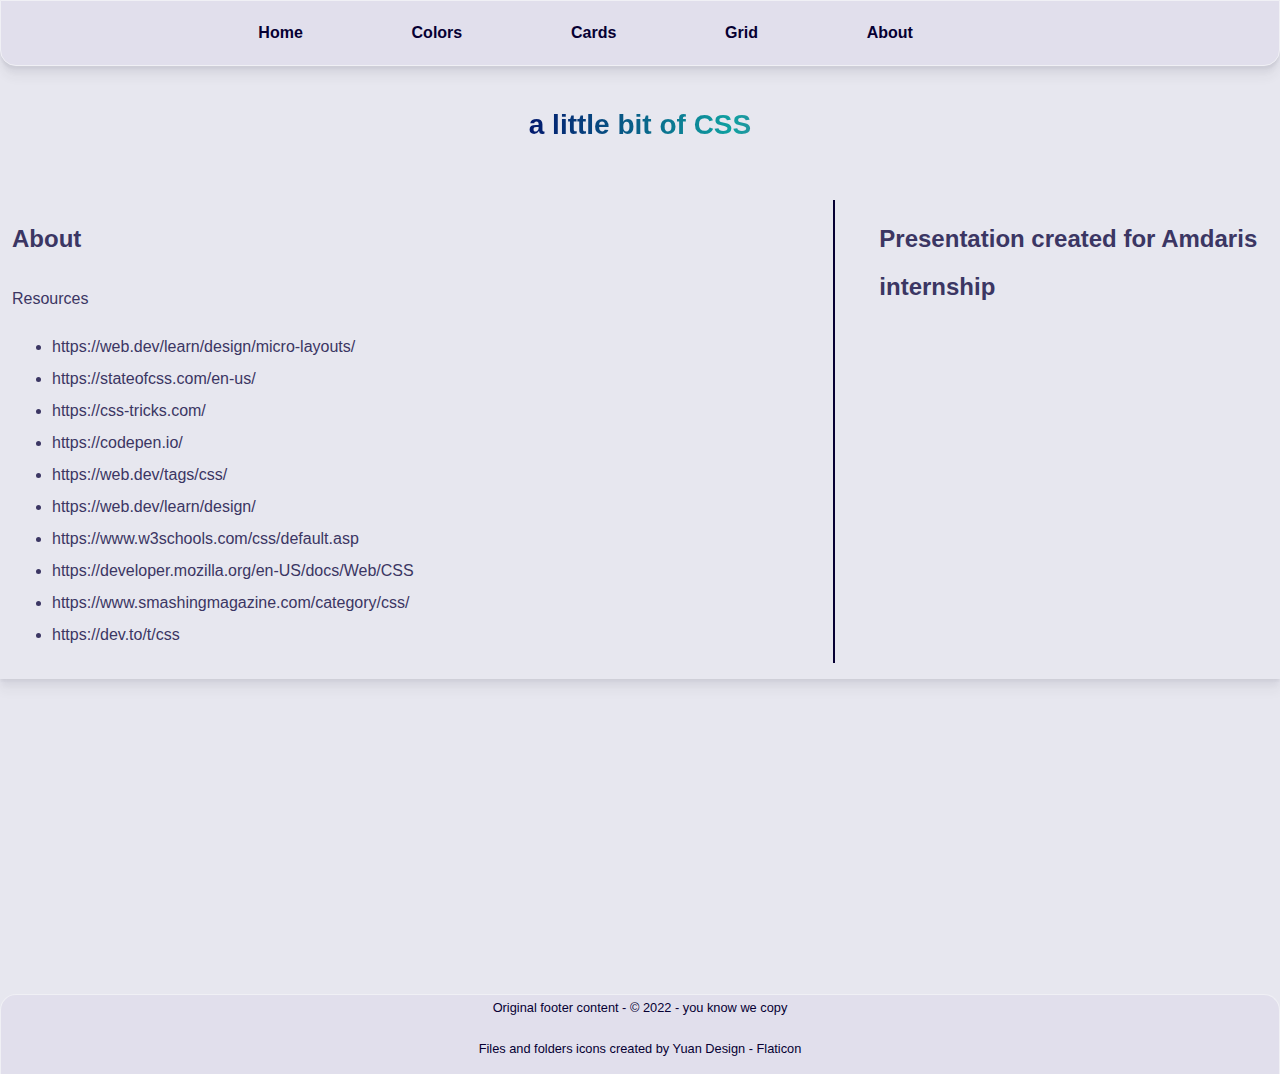
<file: Frontend/06 Advanced CSS (+ Demo)/about.html>
<!DOCTYPE html>
<html lang="en">
<head>
    <!-- The charset attribute specifies the character encoding for the HTML document. -->
    <meta charset="UTF-8">

    <!-- The width=device-width part sets the width of the page to follow the screen-width of the device. -->
    <!-- The initial-scale=1.0 part sets the initial zoom level when the page is first loaded by the browser. -->
    <meta name="viewport" content="width=device-width, initial-scale=1.0">

    <link rel="icon" href="img/css-extension-x64.png">

    <title>CSS demo - About</title>

    <link rel="stylesheet" href="css/main.css">   

</head>
<body class="surface-1">
    <input type="checkbox" id="show-menu" hidden />
    <input type="checkbox" id="change-color-theme" hidden />

    <div class="menu container margin-center surface-4 rad-shadow">
        <label for="show-menu" class="show-menu-btn margin-center min-content p-1">
            <i class="gg-menu-boxed"></i>
        </label>

        <nav class="flex wrap justify-space-around column-to-row-query margin-center p-1">
            <a href="/index.html">Home</a>
            <a href="/colors.html">Colors</a>
            <a href="/cards.html">Cards</a>
            <a href="/grid.html">Grid</a>
            <a href="#">About</a>
            <label for="change-color-theme">
                <i class="gg-dark-mode"></i>
            </label>
        </nav>
    </div>

    <header class="p-1">
        <h1 class="rainbow-text unselectable">a little bit of CSS</h1>
    </header>

    <main class="container margin-center">
        <div class="flex column-to-row-query rad-shadow">
            <article class="p-1 two">
                <h2>About</h2>
                <p>Resources</p>
                <ul>
                    <li><a href="https://web.dev/learn/design/micro-layouts/">https://web.dev/learn/design/micro-layouts/</a></li>
                    <li><a href="https://stateofcss.com/en-us/">https://stateofcss.com/en-us/</a></li>
                    <li><a href="https://css-tricks.com/">https://css-tricks.com/</a></li>
                    <li><a href="https://codepen.io/">https://codepen.io/</a></li>
                    <li><a href="https://web.dev/tags/css/">https://web.dev/tags/css/</a></li>
                    <li><a href="https://web.dev/learn/design/">https://web.dev/learn/design/</a></li>
                    <li><a href="https://www.w3schools.com/css/default.asp">https://www.w3schools.com/css/default.asp</a></li>
                    <li><a href="https://developer.mozilla.org/en-US/docs/Web/CSS">https://developer.mozilla.org/en-US/docs/Web/CSS</a></li>
                    <li><a href="https://www.smashingmagazine.com/category/css/">https://www.smashingmagazine.com/category/css/</a></li>
                    <li><a href="https://dev.to/t/css">https://dev.to/t/css</a></li>

                </ul>
            </article>
            <div class="separator"></div>
            <aside class="p-1 one">
                <h2>Presentation created for Amdaris internship</a></h2>
            </aside>
        </div>
    </main>

    <footer class="flex direction-column margin-center border-radius-t-1 surface-4">
        <small>Original footer content - &copy; 2022 - you know we copy</small>
        <small>
            <a href="https://www.flaticon.com/free-icons/files-and-folders" title="files and folders icons">Files and folders icons created by Yuan Design - Flaticon</a>
        </small>
    </footer>

    <script src="index.js" defer></script>

</body>
</html>
</file>
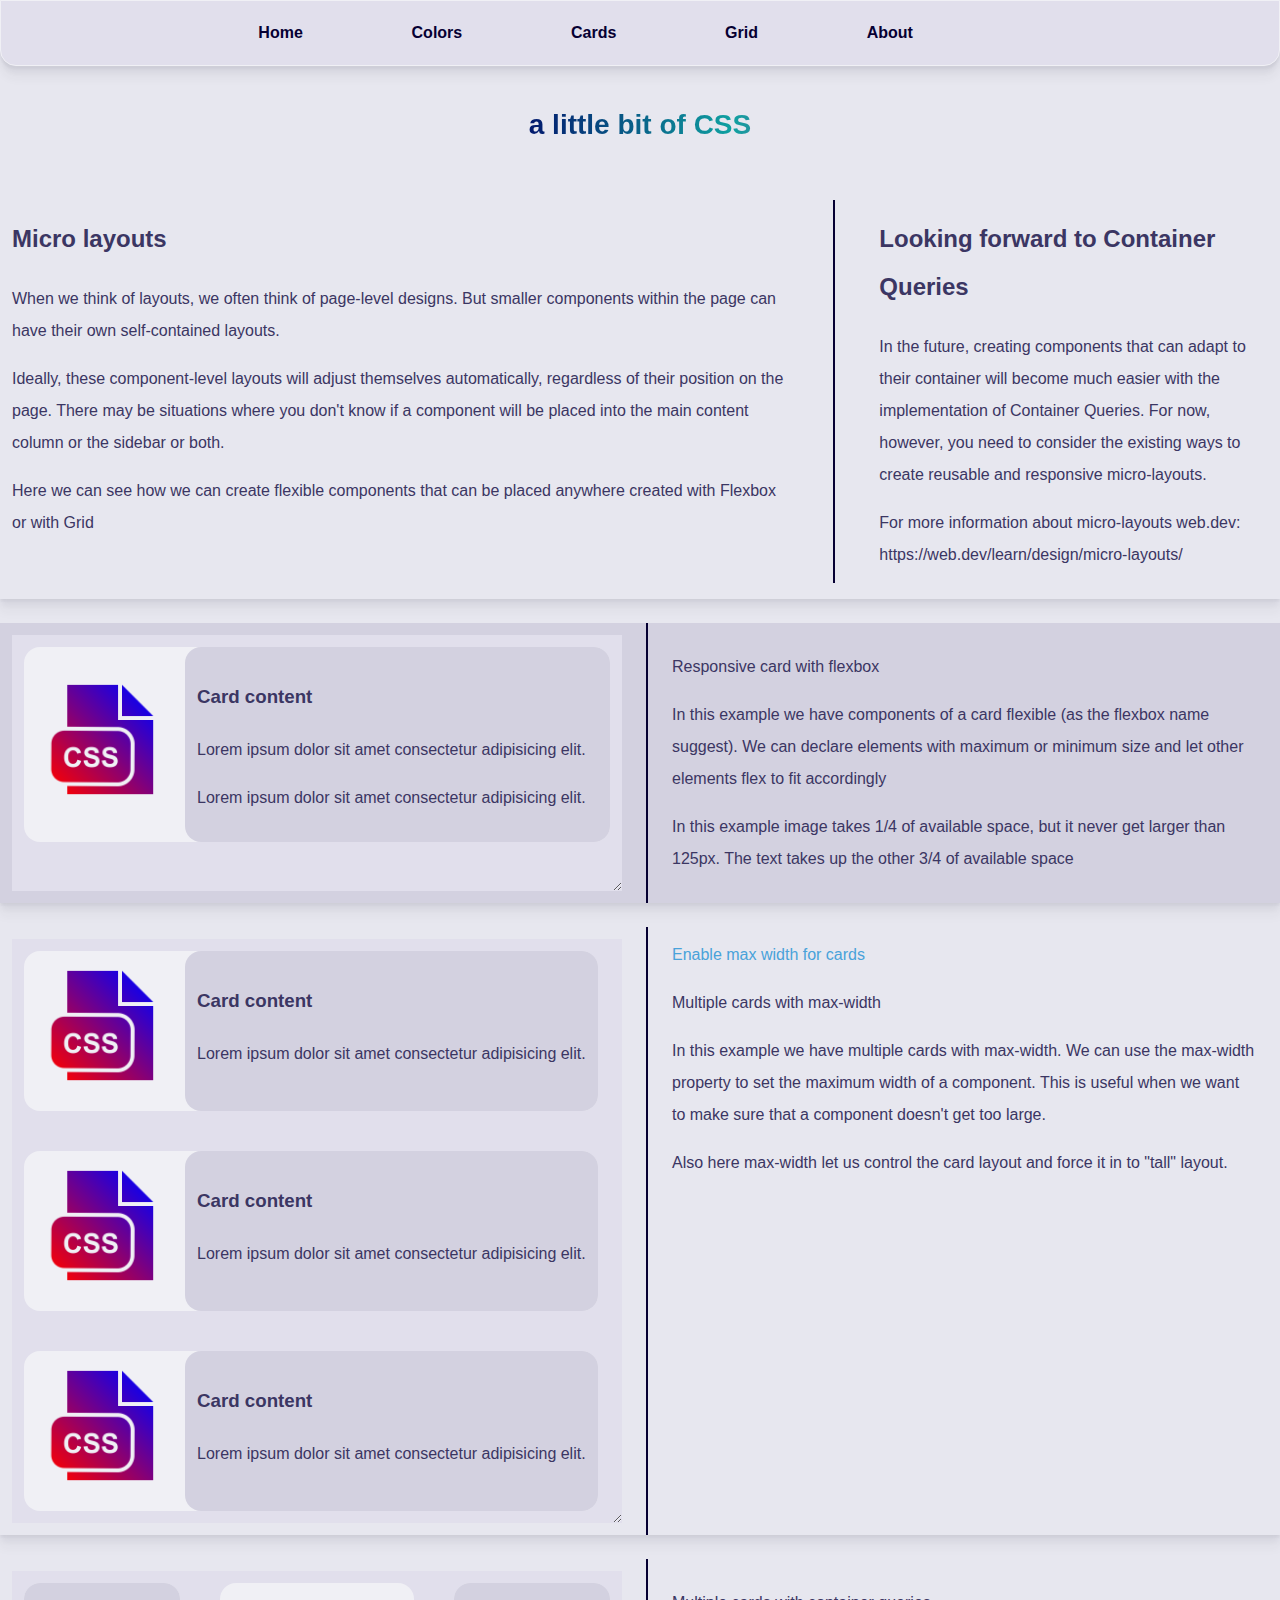
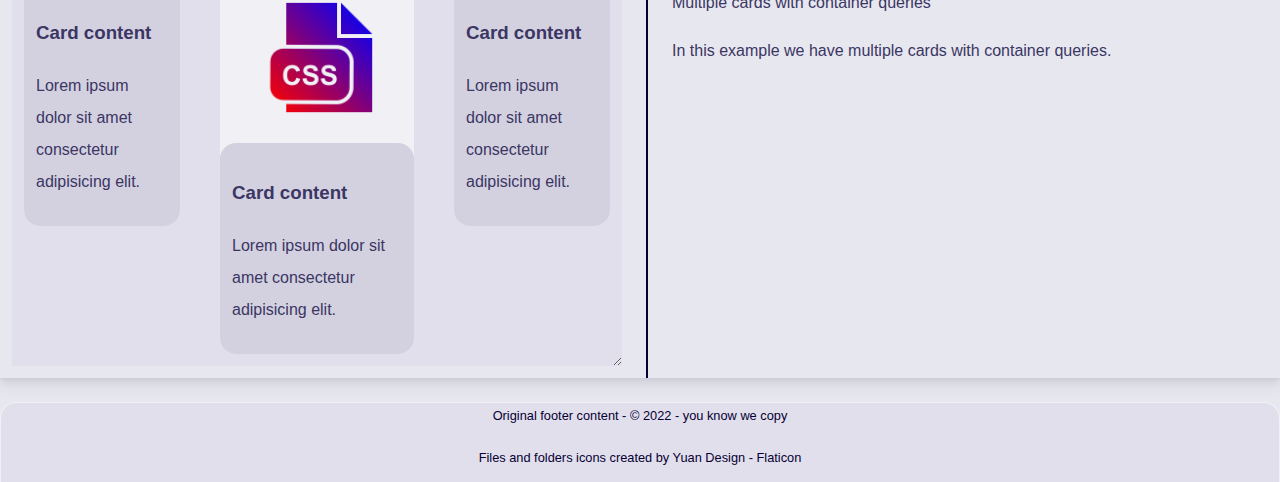
<file: Frontend/06 Advanced CSS (+ Demo)/cards.html>
<!DOCTYPE html>
<html lang="en">
<head>
    <!-- The charset attribute specifies the character encoding for the HTML document. -->
    <meta charset="UTF-8">

    <!-- The width=device-width part sets the width of the page to follow the screen-width of the device. -->
    <!-- The initial-scale=1.0 part sets the initial zoom level when the page is first loaded by the browser. -->
    <meta name="viewport" content="width=device-width, initial-scale=1.0">

    <link rel="icon" href="img/css-extension-x64.png">

    <title>CSS demo - Micro layouts</title>

    <link rel="stylesheet" href="css/main.css">   

</head>
<body class="surface-1">
    <input type="checkbox" id="show-menu" hidden />
    <input type="checkbox" id="change-color-theme" hidden />

    <div class="menu container margin-center surface-4 rad-shadow">
        <label for="show-menu" class="show-menu-btn margin-center min-content p-1">
            <i class="gg-menu-boxed"></i>
        </label>

        <nav class="flex wrap justify-space-around column-to-row-query margin-center p-1">
            <a href="/index.html">Home</a>
            <a href="/colors.html">Colors</a>
            <a href="#">Cards</a>
            <a href="/grid.html">Grid</a>
            <a href="/about.html">About</a>
            <label for="change-color-theme">
                <i class="gg-dark-mode"></i>
            </label>
        </nav>
    </div>

    <header class="p-1">
        <h1 class="rainbow-text unselectable">a little bit of CSS</h1>
    </header>

    <main class="container margin-center">
        <div class="flex column-to-row-query rad-shadow">
            <article class="p-1 two">
                <h2>Micro layouts</h2>
                <p>When we think of layouts, we often think of page-level designs. But smaller components within the page can have their own self-contained layouts.</p>
                <p>Ideally, these component-level layouts will adjust themselves automatically, regardless of their position on the page. There may be situations where you don't know if a component will be placed into the main content column or the sidebar or both.</p>
                <p>Here we can see how we can create flexible components that can be placed anywhere created with Flexbox or with Grid</p>
            </article>
            <div class="separator"></div>
            <aside class="p-1 one">
                <h2>Looking forward to <a href="https://developer.mozilla.org/en-US/docs/Web/CSS/CSS_Container_Queries">Container Queries</a></h2>
                <p>In the future, creating components that can adapt to their container will become much easier with the implementation of Container Queries. For now, however, you need to consider the existing ways to create reusable and responsive micro-layouts.</p>
                <p>For more information about micro-layouts web.dev: <a href="https://web.dev/learn/design/micro-layouts/">https://web.dev/learn/design/micro-layouts/</a></p>
            </aside>
        </div>

        <div class="ex-section m-2-y surface-2 rad-shadow">
            <div class="ex-area m-1">
                <div class="ex-container surface-4">
                    <div class="card-1 surface-3 m-1 border-radius-1">
                        <div class="illustration m-1">
                            <img src="img/css-extension-x512.png" alt="css-logo" />
                        </div>
                        <div class="content p-1 surface-2 border-radius-1">
                            <h3>Card content</h3>
                            <p>Lorem ipsum dolor sit amet consectetur adipisicing elit.</p>
                            <p>Lorem ipsum dolor sit amet consectetur adipisicing elit.</p>
                        </div>
                    </div>
                </div>
            </div>
            <div class="p-1-y p-2-x border-left-separator">
                <p>Responsive card with flexbox</p>
                <p>In this example we have components of a card flexible (as the flexbox name suggest).
                We can declare elements with maximum or minimum size and let other elements flex to fit accordingly</p>
                <p>In this example image takes 1/4 of available space, but it never get larger than 125px. The text takes up the other 3/4 of available space </p>
            </div>
        </div>


        <div class="ex-section m-2-y rad-shadow">
            <input type="checkbox" id="toggle-max-width" hidden />
            <div class="ex-area m-1">
                <div class="ex-container surface-4 overflow-auto">
                    <div class="flex wrap no-gap">
                        <div class="card-1 surface-3 m-1 border-radius-1 max-width-200px">
                            <div class="illustration m-1">
                                <img src="img/css-extension-x512.png" alt="css-logo" />
                            </div>
                            <div class="content p-1 surface-2 border-radius-1">
                                <h3>Card content</h3>
                                <p>Lorem ipsum dolor sit amet consectetur adipisicing elit.</p>
                            </div>
                        </div>
                        <div class="card-1 surface-3 m-1 border-radius-1 max-width-200px">
                            <div class="illustration m-1">
                                <img src="img/css-extension-x512.png" alt="css-logo" />
                            </div>
                            <div class="content p-1 surface-2 border-radius-1">
                                <h3>Card content</h3>
                                <p>Lorem ipsum dolor sit amet consectetur adipisicing elit.</p>
                            </div>
                        </div>
                        <div class="card-1 surface-3 m-1 border-radius-1 max-width-200px">
                            <div class="illustration m-1">
                                <img src="img/css-extension-x512.png" alt="css-logo" />
                            </div>
                            <div class="content p-1 surface-2 border-radius-1">
                                <h3>Card content</h3>
                                <p>Lorem ipsum dolor sit amet consectetur adipisicing elit.</p>
                            </div>
                        </div>
                    </div>
                </div>
            </div>
            <div class="p-1-y p-2-x border-left-separator">
                <label for="toggle-max-width" class="max-width-button unselectable">
                    Enable max width for cards
                </label>
                <p>Multiple cards with max-width</p>
                <p>
                    In this example we have multiple cards with max-width.
                    We can use the max-width property to set the maximum width of a component.
                    This is useful when we want to make sure that a component doesn't get too large.
                </p>
                <p>
                    Also here max-width let us control the card layout and force it in to "tall" layout.
                </p>
            </div>
        </div>

        <div class="ex-section m-2-y rad-shadow">
            <input type="checkbox" id="toggle-max-width" hidden />
            <div class="ex-area m-1">
                <div class="ex-container surface-4 overflow-auto">
                    <div class="flex wrap no-gap">
                        <div class="container-inline-size grow-1">
                            <div class="card-2 surface-3 m-1 border-radius-1">
                                <div class="illustration m-1">
                                    <img src="img/css-extension-x512.png" alt="css-logo" />
                                </div>
                                <div class="content p-1 surface-2 border-radius-1">
                                    <h3>Card content</h3>
                                    <p>Lorem ipsum dolor sit amet consectetur adipisicing elit.</p>
                                </div>
                            </div>
                        </div>
                        <div class="container-inline-size grow-2">
                            <div class="card-2 surface-3 m-1 border-radius-1">
                                <div class="illustration m-1">
                                    <img src="img/css-extension-x512.png" alt="css-logo" />
                                </div>
                                <div class="content p-1 surface-2 border-radius-1">
                                    <h3>Card content</h3>
                                    <p>Lorem ipsum dolor sit amet consectetur adipisicing elit.</p>
                                </div>
                            </div>
                        </div>
                        <div class="container-inline-size grow-1">
                            <div class="card-2 surface-3 m-1 border-radius-1">
                                <div class="illustration m-1">
                                    <img src="img/css-extension-x512.png" alt="css-logo" />
                                </div>
                                <div class="content p-1 surface-2 border-radius-1">
                                    <h3>Card content</h3>
                                    <p>Lorem ipsum dolor sit amet consectetur adipisicing elit.</p>
                                </div>
                            </div>
                        </div>
                    </div>
                </div>
            </div>
            <div class="p-1-y p-2-x border-left-separator">
                <p>Multiple cards with container queries</p>
                <p>
                    In this example we have multiple cards with container queries.
                </p>
            </div>
        </div>
    </main>

    <footer class="flex direction-column margin-center border-radius-t-1 surface-4">
        <small>Original footer content - &copy; 2022 - you know we copy</small>
        <small>
            <a href="https://www.flaticon.com/free-icons/files-and-folders" title="files and folders icons">Files and folders icons created by Yuan Design - Flaticon</a>
        </small>
    </footer>

    <script src="index.js" defer></script>

</body>
</html>
</file>
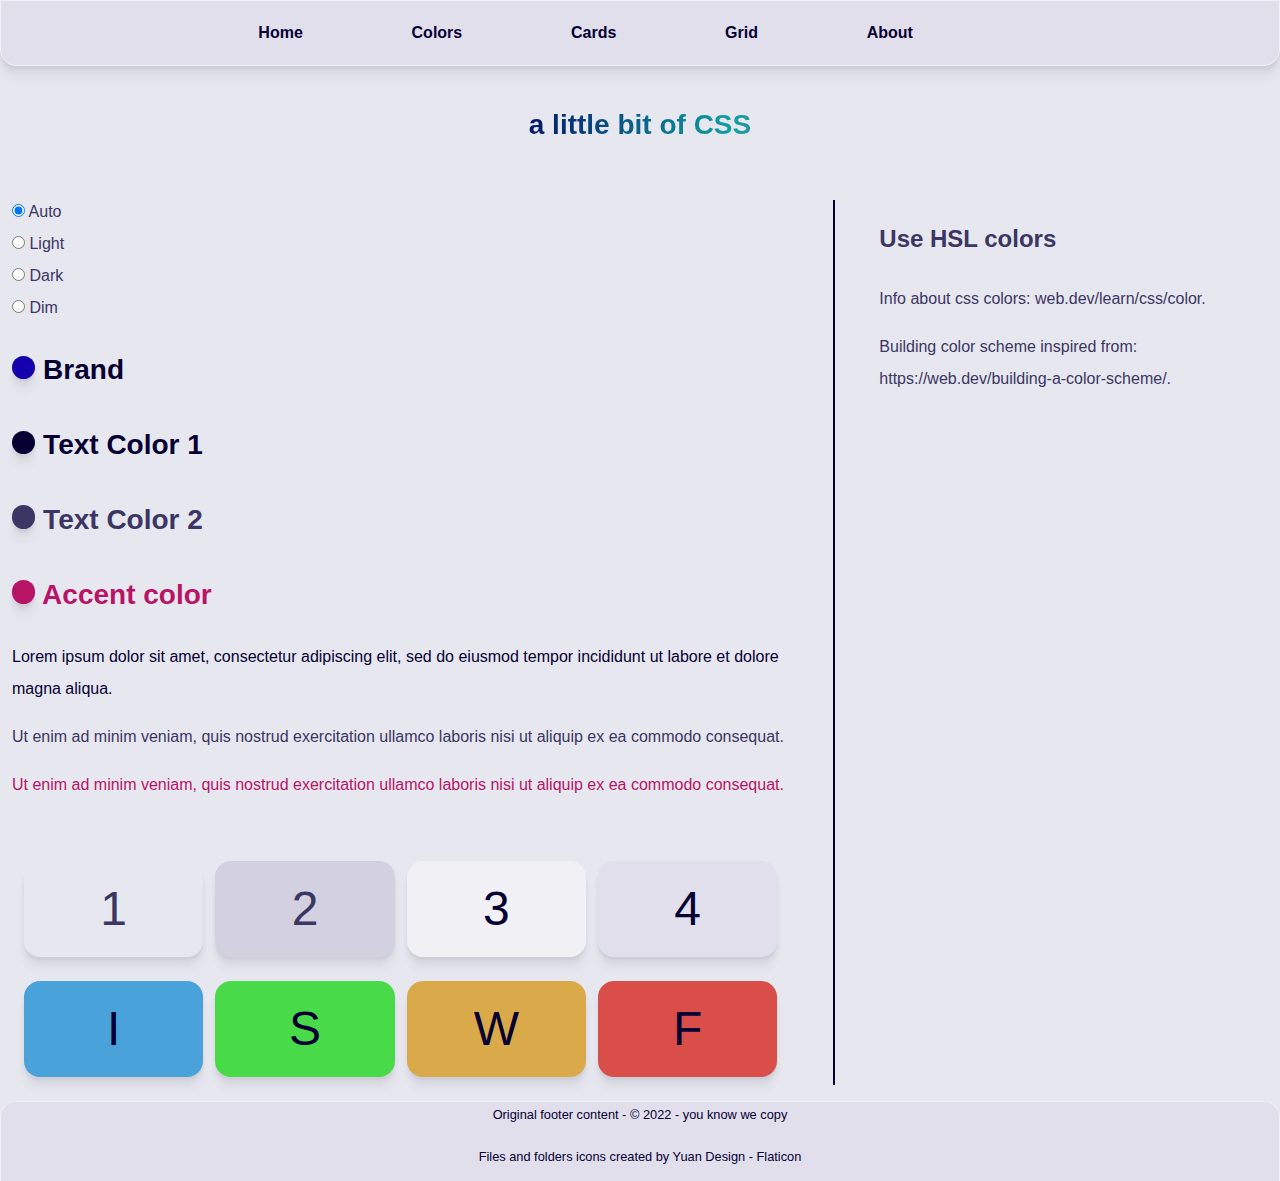
<file: Frontend/06 Advanced CSS (+ Demo)/colors.html>
<!DOCTYPE html>
<html lang="en">
<head>
    <!-- The charset attribute specifies the character encoding for the HTML document. -->
    <meta charset="UTF-8">

    <!-- The width=device-width part sets the width of the page to follow the screen-width of the device. -->
    <!-- The initial-scale=1.0 part sets the initial zoom level when the page is first loaded by the browser. -->
    <meta name="viewport" content="width=device-width, initial-scale=1.0">

    <link rel="icon" href="img/css-extension-x64.png">

    <title>CSS demo - Colors</title>

    <link rel="stylesheet" href="css/main.css">   

</head>
<body class="surface-1">
    <input type="checkbox" id="show-menu" hidden />
    <input type="checkbox" id="change-color-theme" hidden />

    <div class="menu container margin-center surface-4 rad-shadow">
        <label for="show-menu" class="show-menu-btn margin-center min-content p-1">
            <i class="gg-menu-boxed"></i>
        </label>

        <nav class="flex wrap justify-space-around column-to-row-query margin-center p-1">
            <a href="/">Home</a>
            <a href="/colors.html">Colors</a>
            <a href="/cards.html">Cards</a>
            <a href="/grid.html">Grid</a>
            <a href="/about.html">About</a>
            <label for="change-color-theme">
                <i class="gg-dark-mode"></i>
            </label>
        </nav>
    </div>

    <header class="p-1">
        <h1 class="rainbow-text unselectable">a little bit of CSS</h1>
    </header>

    <main class="margin-center flex container column-to-row-query">
        <article class="p-1 two">
            <form id="theme-switcher">
                <div>
                    <input checked type="radio" id="auto" name="theme" value="auto">
                    <label for="auto">Auto</label>
                </div>
                <div>
                    <input type="radio" id="light" name="theme" value="light">
                    <label for="light">Light</label>
                </div>
                <div>
                    <input type="radio" id="dark" name="theme" value="dark">
                    <label for="dark">Dark</label>
                </div>
                <div>
                    <input type="radio" id="dim" name="theme" value="dim">
                    <label for="dim">Dim</label>
                </div>
            </form>
            <section>
                <div class="text-samples">
                    <h1 class="text-1">
                        <span class="swatch brand rad-shadow"></span>
                        Brand
                    </h1>
                    <h1 class="text-1">
                        <span class="swatch text-1 rad-shadow"></span>
                        Text Color 1
                    </h1>
                    <h1 class="text-2">
                        <span class="swatch text-2 rad-shadow"></span>
                        Text Color 2
                    </h1>
                    <h1 class="accent">
                        <span class="swatch accent rad-shadow"></span>
                        Accent color
                    </h1>
                    <p class="text-1">Lorem ipsum dolor sit amet, consectetur adipiscing elit, sed do eiusmod tempor incididunt ut labore et dolore magna aliqua.</p>
                    <p class="text-2">Ut enim ad minim veniam, quis nostrud exercitation ullamco laboris nisi ut aliquip ex ea commodo consequat.</p>
                    <p class="accent">Ut enim ad minim veniam, quis nostrud exercitation ullamco laboris nisi ut aliquip ex ea commodo consequat.</p>
                    <br />
                </div>
            </section>

            <section>
                <div class="surface-samples p-1">
                    <div class="surface-1 rad-shadow">1</div>
                    <div class="surface-2 rad-shadow">2</div>
                    <div class="surface-3 rad-shadow">3</div>
                    <div class="surface-4 rad-shadow">4</div>
                </div>
            </section>

            <section>
                <div class="surface-samples p-1">
                    <div class="info rad-shadow">I</div>
                    <div class="success rad-shadow">S</div>
                    <div class="warning rad-shadow">W</div>
                    <div class="failure rad-shadow">F</div>
                </div>
            </section>
        </article>
        <div class="separator"></div>
        <aside class="p-1 one">
            <h2>Use HSL colors</h2>
            <p>Info about css colors: <a href="https://web.dev/learn/css/color/">web.dev/learn/css/color</a>.</p>
            <p>Building color scheme inspired from: <a href="https://web.dev/building-a-color-scheme/">https://web.dev/building-a-color-scheme/</a>.</p>
        </aside> 
    </main>

    <footer class="flex direction-column margin-center border-radius-t-1 surface-4" >
        <small>Original footer content - &copy; 2022 - you know we copy</small>
        <small>
            <a href="https://www.flaticon.com/free-icons/files-and-folders" title="files and folders icons">Files and folders icons created by Yuan Design - Flaticon</a>
        </small>
    </footer>

    <script src="index.js"></script>
</body>
</html>
</file>
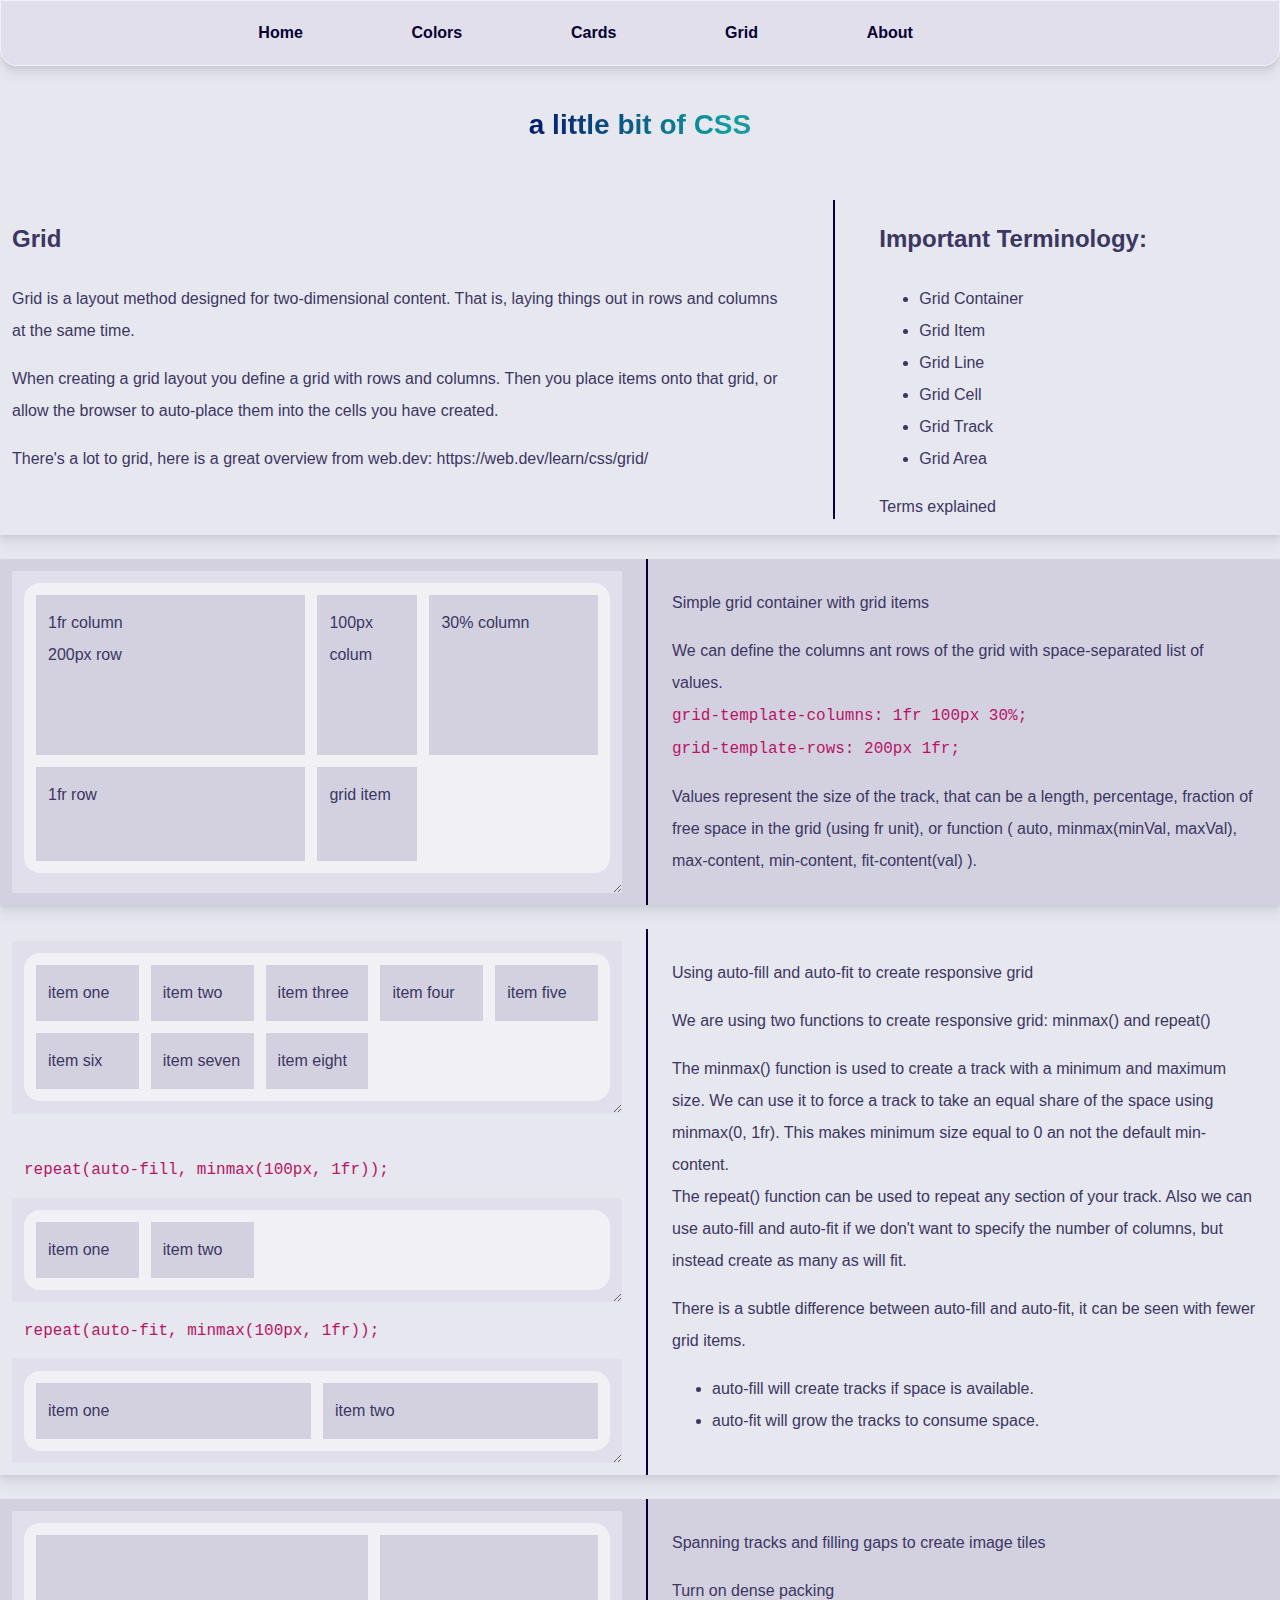
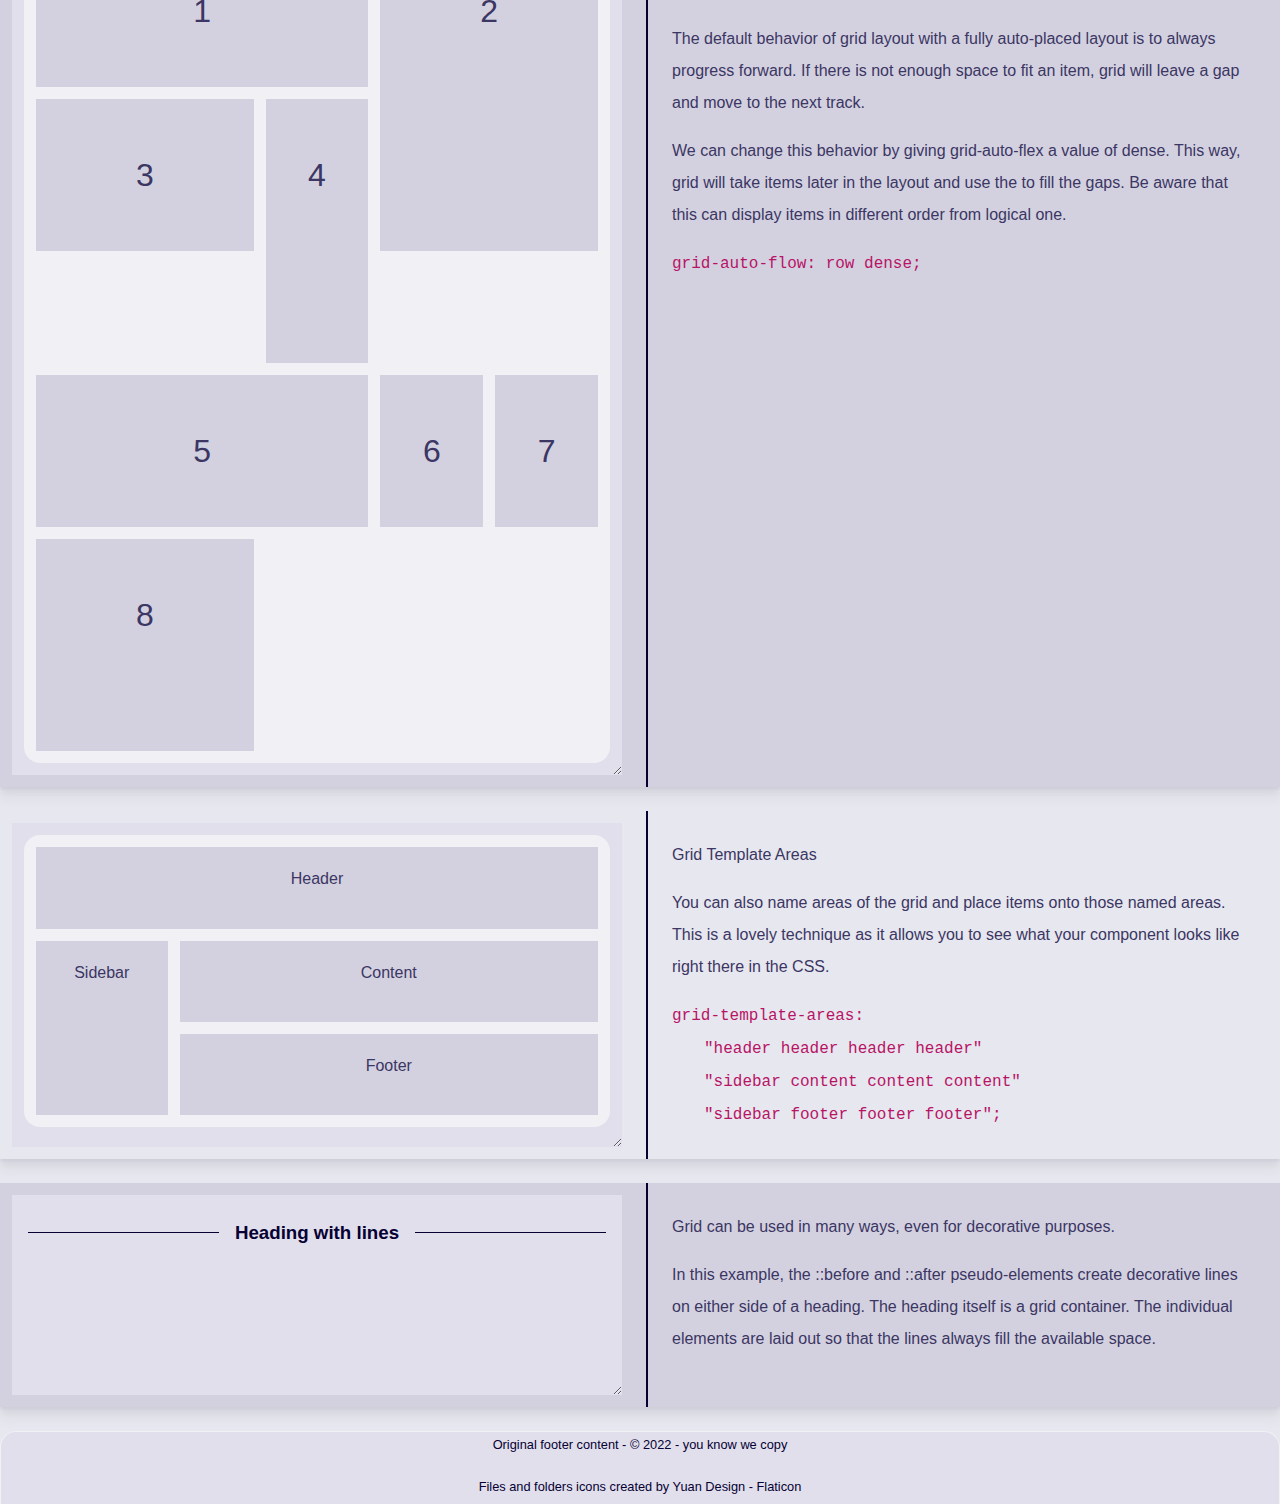
<file: Frontend/06 Advanced CSS (+ Demo)/grid.html>
<!DOCTYPE html>
<html lang="en">
<head>
    <!-- The charset attribute specifies the character encoding for the HTML document. -->
    <meta charset="UTF-8">

    <!-- The width=device-width part sets the width of the page to follow the screen-width of the device. -->
    <!-- The initial-scale=1.0 part sets the initial zoom level when the page is first loaded by the browser. -->
    <meta name="viewport" content="width=device-width, initial-scale=1.0">

    <link rel="icon" href="img/css-extension-x64.png">

    <title>CSS demo - Grid</title>

    <link rel="stylesheet" href="css/main.css">  
</head>
<body class="surface-1">
    <input type="checkbox" id="show-menu" hidden />
    <input type="checkbox" id="change-color-theme" hidden />

    <div class="menu container margin-center surface-4 rad-shadow">
        <label for="show-menu" class="show-menu-btn margin-center min-content p-1">
            <i class="gg-menu-boxed"></i>
        </label>

        <nav class="flex wrap justify-space-around column-to-row-query margin-center p-1">
            <a href="/index.html">Home</a>
            <a href="/colors.html">Colors</a>
            <a href="/cards.html">Cards</a>
            <a href="#">Grid</a>
            <a href="/about.html">About</a>
            <label for="change-color-theme">
                <i class="gg-dark-mode"></i>
            </label>
        </nav>
    </div>

    <header class="p-1">
        <h1 class="rainbow-text unselectable">a little bit of CSS</h1>
    </header>

    <main class="container margin-center">
        <div class="flex column-to-row-query rad-shadow">
            <article class="p-1 two">
                <h2>Grid</h2>
                <p>Grid is a layout method designed for two-dimensional content. That is, laying things out in rows and columns at the same time.</p>
                <p>When creating a grid layout you define a grid with rows and columns. Then you place items onto that grid, or allow the browser to auto-place them into the cells you have created. </p>
                <p>There's a lot to grid, here is a great overview from web.dev: <a href="https://web.dev/learn/css/grid/">https://web.dev/learn/css/grid/</a></p>
            </article>
            <div class="separator"></div>
            <aside class="p-1 one">
                <h2>Important Terminology:</h2>
                <ul>
                    <li>Grid Container</li>
                    <li>Grid Item</li>
                    <li>Grid Line</li>
                    <li>Grid Cell</li>
                    <li>Grid Track</li>
                    <li>Grid Area</li>
                </ul>
                <a href="https://css-tricks.com/snippets/css/complete-guide-grid/#aa-important-terminology">Terms explained</a>
            </aside>
        </div>

        <div class="ex-section m-2-y surface-2 rad-shadow">
            <div class="ex-area m-1">
                <div class="ex-container surface-4 overflow-auto">
                    <div class="grid-container ex-1 surface-3 m-1 p-1 border-radius-1">
                        <div class="grid-item surface-2 p-1">
                            1fr column <br/>
                            200px row
                        </div>
                        <div class="grid-item surface-2 p-1">100px colum</div>
                        <div class="grid-item surface-2 p-1">30% column</div>
                        <div class="grid-item surface-2 p-1">1fr row</div>
                        <div class="grid-item surface-2 p-1">grid item</div>
                    </div>
                </div>
            </div>
            <div class="p-1-y p-2-x border-left-separator">
                <p>Simple grid container with grid items</p>
                <p>We can define the columns ant rows of the grid with space-separated list of values.
                    <br>
                    <code class="accent">grid-template-columns: 1fr 100px 30%;</code>
                    <br>
                    <code class="accent">grid-template-rows: 200px 1fr;</code>
                    <br>
                </p>
                <p>Values represent the size of the track, that can be a length, percentage,
                    fraction of free space in the grid (using fr unit),
                    or function ( auto, minmax(minVal, maxVal), max-content, min-content, fit-content(val) ).</p>
            </div>
        </div>


        <div class="ex-section m-2-y rad-shadow">
            <div>
                <div class="ex-area m-1">
                    <div class="ex-container surface-4 overflow-auto">
                        <div class="grid-container ex-2 surface-3 m-1 p-1 border-radius-1">
                            <div class="grid-item surface-2 p-1">item one</div>
                            <div class="grid-item surface-2 p-1">item two</div>
                            <div class="grid-item surface-2 p-1">item three</div>
                            <div class="grid-item surface-2 p-1">item four</div>
                            <div class="grid-item surface-2 p-1">item five</div>
                            <div class="grid-item surface-2 p-1">item six</div>
                            <div class="grid-item surface-2 p-1">item seven</div>
                            <div class="grid-item surface-2 p-1">item eight</div>
                        </div>
                    </div>
                </div>
                <code class="accent p-2-x">repeat(auto-fill, minmax(100px, 1fr));</code>
                <div class="ex-area m-1 min-height-unset">
                    <div class="ex-container surface-4 overflow-auto">
                        <div class="grid-container ex-2 surface-3 m-1 p-1 border-radius-1">
                            <div class="grid-item surface-2 p-1">item one</div>
                            <div class="grid-item surface-2 p-1">item two</div>
                        </div>
                    </div>
                </div>
                <code class="accent p-2-x">repeat(auto-fit, minmax(100px, 1fr));</code>
                <div class="ex-area m-1 min-height-unset">
                    <div class="ex-container surface-4 overflow-auto">
                        <div class="grid-container ex-3 surface-3 m-1 p-1 border-radius-1">
                            <div class="grid-item surface-2 p-1">item one</div>
                            <div class="grid-item surface-2 p-1">item two</div>
                        </div>
                    </div>
                </div>
            </div>

            <div class="p-1-y p-2-x border-left-separator">
                <p>Using auto-fill and auto-fit to create responsive grid</p>
                <p>
                    We are using two functions to create responsive grid: minmax() and repeat()
                </p>
                <p>    
                    The minmax() function is used to create a track with a minimum and maximum size.
                    We can use it to force a track to take an equal share of the space using minmax(0, 1fr).
                    This makes minimum size equal to 0 an not the default min-content.
                    <br>
                    The repeat() function can be used to repeat any section of your track.
                    Also we can use auto-fill and auto-fit if we don't want to specify the number of columns,
                    but instead create as many as will fit.
                </p>
                <p>
                    There is a subtle difference between auto-fill and auto-fit, it can be seen with fewer grid items.
                    <ul>
                        <li>auto-fill will create tracks if space is available.</li>
                        <li>auto-fit will grow the tracks to consume space.</li>
                    </ul>
                </p>
            </div>
        </div>

        <div class="ex-section m-2-y surface-2 rad-shadow">
            <input type="checkbox" id="toggle-dense-packing" hidden />
            <div class="ex-area m-1">
                <div class="ex-container surface-4 overflow-auto">
                    <div class="grid-container align-center ex-4 surface-3 m-1 p-1 border-radius-1">
                        <div class="grid-item span-col-3 surface-2 p-1">
                            <p class="font-size-2">1</p>
                        </div>
                        <div class="grid-item align-center span-row-2 span-col-2 surface-2 p-1">
                            <p class="font-size-2">2</p>
                        </div>
                        <div class="grid-item align-center span-col-2 surface-2 p-1">
                            <p class="font-size-2">3</p>
                        </div>
                        <div class="grid-item align-center span-row-2 surface-2 p-1">
                            <p class="font-size-2">4</p>
                        </div>
                        <div class="grid-item align-center span-col-3 surface-2 p-1">
                            <p class="font-size-2">5</p>
                        </div>
                        <div class="grid-item align-center surface-2 p-1">
                            <p class="font-size-2">6</p>
                        </div>
                        <div class="grid-item align-center surface-2 p-1">
                            <p class="font-size-2">7</p>
                        </div>
                        <div class="grid-item align-center span-row-2 span-col-2 surface-2 p-1">
                            <p class="font-size-2">8</p>
                        </div>
                    </div>
                </div>
            </div>
            <div class="p-1-y p-2-x border-left-separator">
                <p>Spanning tracks and filling gaps to create image tiles</p>
                <label for="toggle-dense-packing"
                        class="toggle-dense-packing-button unselectable">
                        Turn on dense packing
                </label>
                <p>
                    The default behavior of grid layout with a fully auto-placed layout is to always progress forward.
                    If there is not enough space to fit an item, grid will leave a gap and move to the next track.
                </p>
                <p>
                    We can change this behavior by giving grid-auto-flex a value of dense.
                    This way, grid will take items later in the layout and use the to fill the gaps.
                    Be aware that this can display items in different order from logical one.
                </p>
                <p>
                    <a href="https://developer.mozilla.org/en-US/docs/Web/CSS/grid-auto-flow">
                        <code class="accent">grid-auto-flow: row dense;</code>
                    </a>
                </p>
            </div>
        </div>

        <div class="ex-section m-2-y rad-shadow">
            <div class="ex-area m-1">
                <div class="ex-container surface-4">
                    <div class="grid-container ex-5 surface-3 m-1 p-1 border-radius-1">
                        <div class="grid-item surface-2 align-center header"><p>Header</p></div>
                        <div class="grid-item surface-2 align-center sidebar"><p>Sidebar</p></div>
                        <div class="grid-item surface-2 align-center footer"><p>Footer</p></div>
                        <div class="grid-item surface-2 align-center content"><p>Content</p></div>
                    </div>
                </div>
            </div>
            <div class="p-1-y p-2-x border-left-separator">
                <p>Grid Template Areas</p>
                <p>You can also name areas of the grid and place items onto those named areas.
                    This is a lovely technique as it allows you to see what your component looks like right there in the CSS.
                </p>
                <p>
                    <code class="accent">
                        grid-template-areas:
                        <br/>
                        &emsp;&emsp;"header header header header"
                        <br/>
                        &emsp;&emsp;"sidebar content content content"
                        <br/>
                        &emsp;&emsp;"sidebar footer footer footer";
                    </code>
                </p>
            </div>
        </div>

        <div class="ex-section m-2-y rad-shadow surface-2">
            <div class="ex-area m-1">
                <div class="ex-container surface-4">
                    <h3 class="line-decorated two">Heading with lines</h3>
                </div>
            </div>
            <div class="p-1-y p-2-x border-left-separator">
                <p>Grid can be used in many ways, even for decorative purposes.</p>
                <p>In this example, the ::before and ::after pseudo-elements create decorative lines on either side of a heading.
                    The heading itself is a grid container.
                    The individual elements are laid out so that the lines always fill the available space.
                </p>
            </div>
        </div>

    </main>

    <footer class="flex direction-column margin-center border-radius-t-1 surface-4">
        <small>Original footer content - &copy; 2022 - you know we copy</small>
        <small>
            <a href="https://www.flaticon.com/free-icons/files-and-folders" title="files and folders icons">Files and folders icons created by Yuan Design - Flaticon</a>
        </small>
    </footer>

    <script src="index.js" defer></script>

</body>
</html>
</file>
<file: Frontend/06 Advanced CSS (+ Demo)/css/main.css>
/* ? https://github.com/necolas/normalize.css */
/* ? small CSS file that provides better cross-browser consistency in the default styling of HTML elements. */
@import 'normalize.css';

/* icons from: https://css.gg/ */
@import url('https://css.gg/menu-boxed.css');
@import url('https://css.gg/dark-mode.css');

/* || Utility classes */
@import 'utils.css';

/* || Navigation styles, menu */
@import 'navigation.css';

/* || Colors */
@import 'colors.css';

/* || Micro-layouts */
@import 'micro-layouts.css';

/* || Grid */
@import 'grid.css';


/** Further reading, CSS @import: https://developer.mozilla.org/en-US/docs/Web/CSS/@import  */

/* || General styling */

/* ? common best practice is to define custom properties on the :root pseudo-class,
   ? so that it can be applied globally across your HTML document: */
:root {
    --base-spacing: 0.75rem;
    --container-max-width: 110rem;
    --nav-height: 10rem;
    --nav-height--: calc(-1 * var(--nav-height))
}

* {
    box-sizing: border-box;
}

html {
    /*? rem - relative to font-size of the root element - html */
    /*? default font size for html is 16px */
    /*? 14px - size used to calculate rem */
    font-size: 16px;
    /* line height - used to set distances between lines */
    /* 2 -> 2 * element's own font size  */
    line-height: 2; /* 32px */
}

body {
    /* ? 1. I’d like to use the "Helvetica Neue" font here, please. */
    /* ? 2. If you don’t have that, try Helvetica next. */
    /* ? 3. If you don’t have that, try Arial next. */
    /* ? 4. All else fails, use whatever you’ve got for the generic sans-serif. */
    font-family: "Helvetica Neue", Helvetica, Arial, sans-serif;

    /** further reading: https://www.smashingmagazine.com/2021/05/reduce-font-loading-impact-css-descriptors/ */
}

header,
footer {
    text-align: center;
}

footer {
    border: 1px solid var(--surface3);
    border-bottom: none;
}

h1 {
    /* ex: 1.75rem => 14px * 1.75 = 24.5px */
    font-size: 1.75rem;
}

a {
    color: inherit;
    text-decoration: none;
}

a:hover {
    text-decoration: underline;
    text-decoration-color: var(--accent);
}

img {
    max-width: 100%;
}

.container,
footer {
    max-width: var(--container-max-width);
}

main {
    /* fill page */
    min-height: 90vh;
} 

/* || main content styling */
/* using universal selector * to apply styling to all children */

/* 
    ? Macro layout example using flex-box
    ? and a media query for screens larger than 600px
*/

.flex.column-to-row-query {
    flex-direction: column;
}

@media (min-width: 600px) {
    .flex.column-to-row-query {
        flex-direction: row;
    }
    .flex.column-to-row-query .two {
        /* or flex: 2 */
        flex-grow: 2;
        flex-basis: 0;
    }
    .flex.column-to-row-query .one {
        /* or flex: 1 */
        flex-grow: 1;
        flex-basis: 0;
    }
}
</file>
